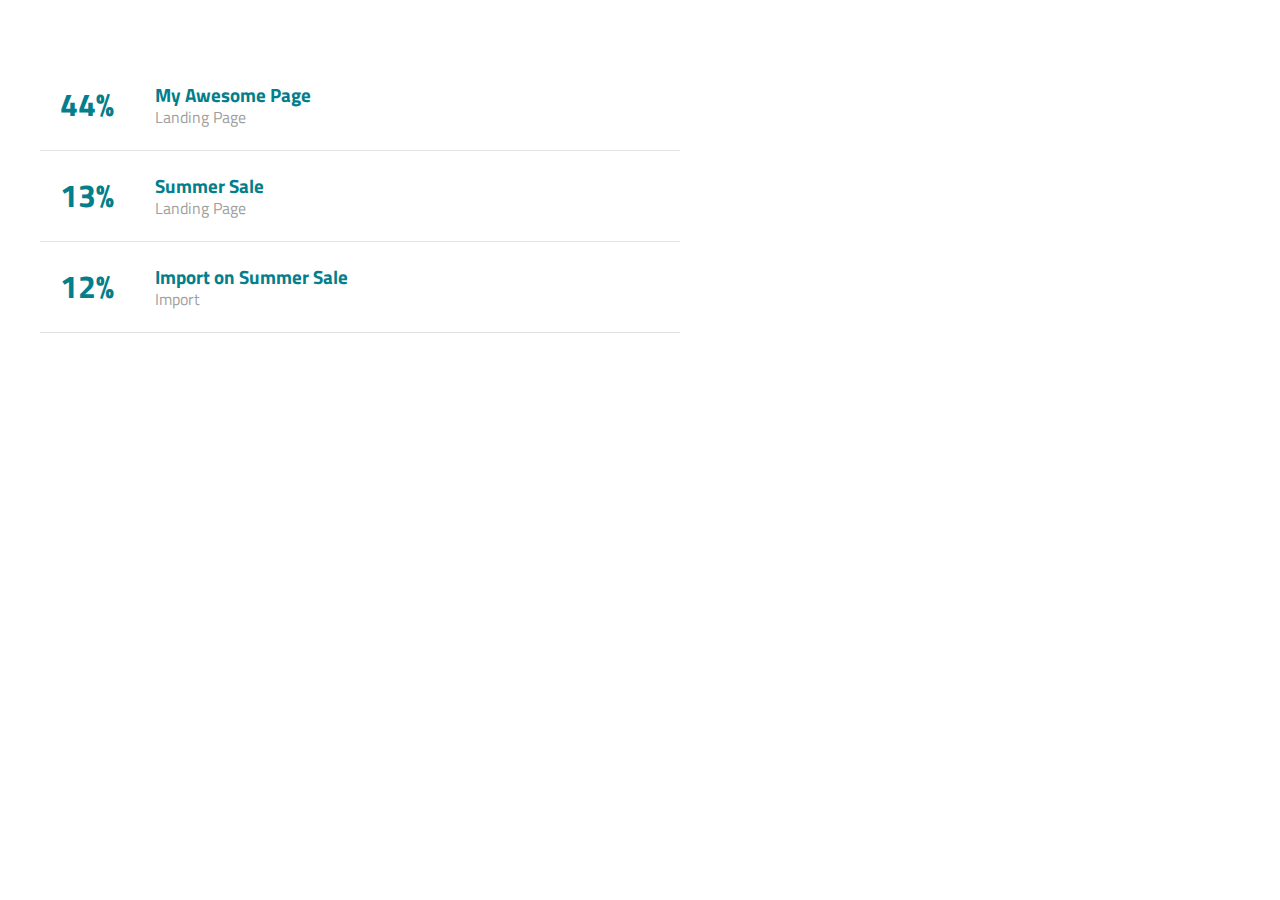
<file: index.html>
<!DOCTYPE html>
<html>
<head>
    <title>AO Test</title>
    <link rel="stylesheet" type="text/css" href="style.css">
    <link href="https://fonts.googleapis.com/css?family=Titillium+Web" rel="stylesheet">
</head>
<body>
    <section class="source-card">
        <ul>
            <li>
                <div class="saran-wrap">
                <div class="percentage"><a href="list.html"><h4>44%</h4></a></div>
                <div class="title-sub"><a href="landing-page.html"><h5>My Awesome Page</h5></a><p>Landing Page</p></div>
                <a href="front-door.html"><span class="send-campaign-all">Target with Campaign<img src="img/plane.svg"/></span></a></div>
            </li>
            <li><div class="percentage"><a href="list.html"><h4>13%</h4></a></div>
                <div class="saran-wrap">
                <div class="title-sub"><a href="landing-page.html"><h5>Summer Sale</h5></a><p>Landing Page</p></div>
                <a href="front-door.html"><span class="send-campaign-all">Target with Campaign<img src="img/plane.svg"/></span></a></div>
            </li>
            <li><div class="percentage"><a href="list.html"><h4>12%</h4></a></div>
                <div class="saran-wrap">
                <div class="title-sub"><a href="landing-page.html"><h5>Import on Summer Sale</h5></a><p>Import</p></div>
                <a href="front-door.html"><span class="send-campaign-all">Target with Campaign<img src="img/plane.svg"/></span></a></div>
            </li>
        </ul>
    </section>
</body>
</html>
</file>
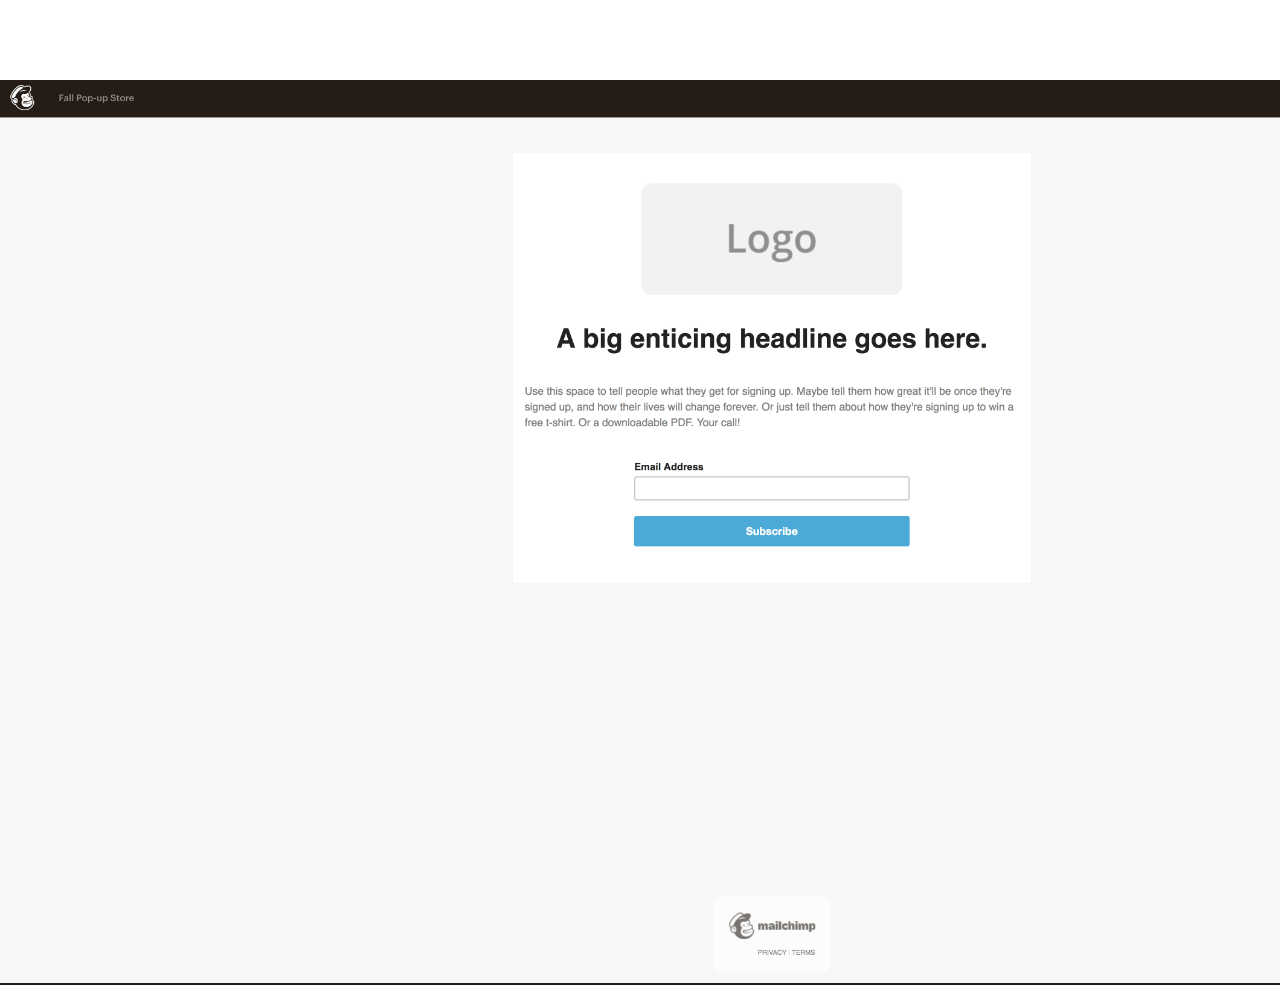
<file: front-door.html>
<!DOCTYPE html>
<html>
<head>
    <title>AO Test</title>
    <link rel="stylesheet" type="text/css" href="style.css">
    <link href="https://fonts.googleapis.com/css?family=Titillium+Web" rel="stylesheet">
</head>
<body>
    <section class="source-card">
        <img src="img/landing-page.png" width="150%">
    </section>
</body>
</html>
</file>
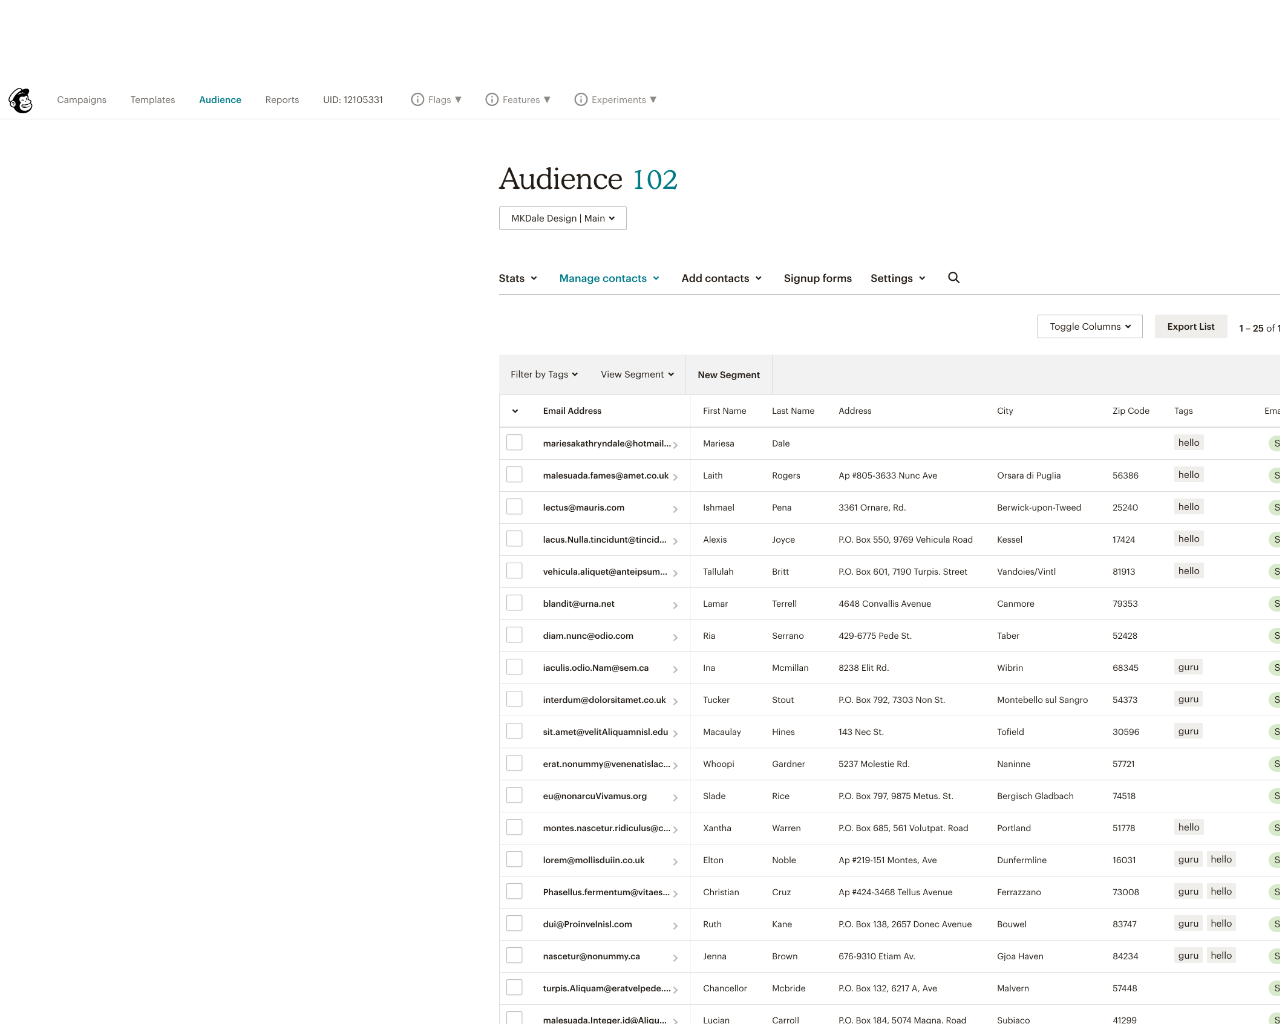
<file: list.html>
<!DOCTYPE html>
<html>
<head>
    <title>AO Test</title>
    <link rel="stylesheet" type="text/css" href="style.css">
    <link href="https://fonts.googleapis.com/css?family=Titillium+Web" rel="stylesheet">
</head>
<body>
    <section class="source-card">
        <img src="img/list.png" width="150%">
    </section>
</body>
</html>
</file>
<file: style.css>
body {
    margin: 0;
    font-family: 'Titillium Web', sans-serif;
    font-size: 1em;
}

.source-card {
    height: 500px;
    width: 95%;
    margin-top: 5em;
}

a {
    color: #037E8B;
    font-weight: 600;
    text-decoration: none;
}

a:hover {
    text-decoration-line: underline;
}

ul {
    list-style-type: none;
    width: 100%;
}

li {
    list-style-type: none;
    border-bottom: 1px solid #e2e2e2;
    height: 50px;
    width: 90%;
    max-width: 600px;
    margin-bottom: 20px;
    padding: 0px 20px 20px 20px;
}

.title-sub {
    width: 40%;
    float: left;
    height: auto;
    margin-left: 20px;
}

.percentage {
    height: auto;
    width: 10%;
    float: left;
    padding-right: 15px;
}

h4 {
    font-size: 2em;
    font-weight: 700;
    color: #037E8B;
    margin: 0;
}

h5 {
    margin: 0;
    height: 20px;
    width: 200px;
    font-size: 1.2em;
}

p {
    font-size: 1em;
    margin: 5px 0;
    color: #9f9f9f;
}

.saran-wrap {
    height: 100%;
}

.send-campaign-all {
    color: #037E8B;
    font-size: 1em;
    display: none;
    width: auto;
    text-align: right;
    height: 45px;
    float: right;
}

.saran-wrap:hover .send-campaign-all {
    display: block;
}

.send-campaign-all img {
    height: 18px;
    width: auto;
    margin: 12px 10px -5px 15px;
}
</file>
